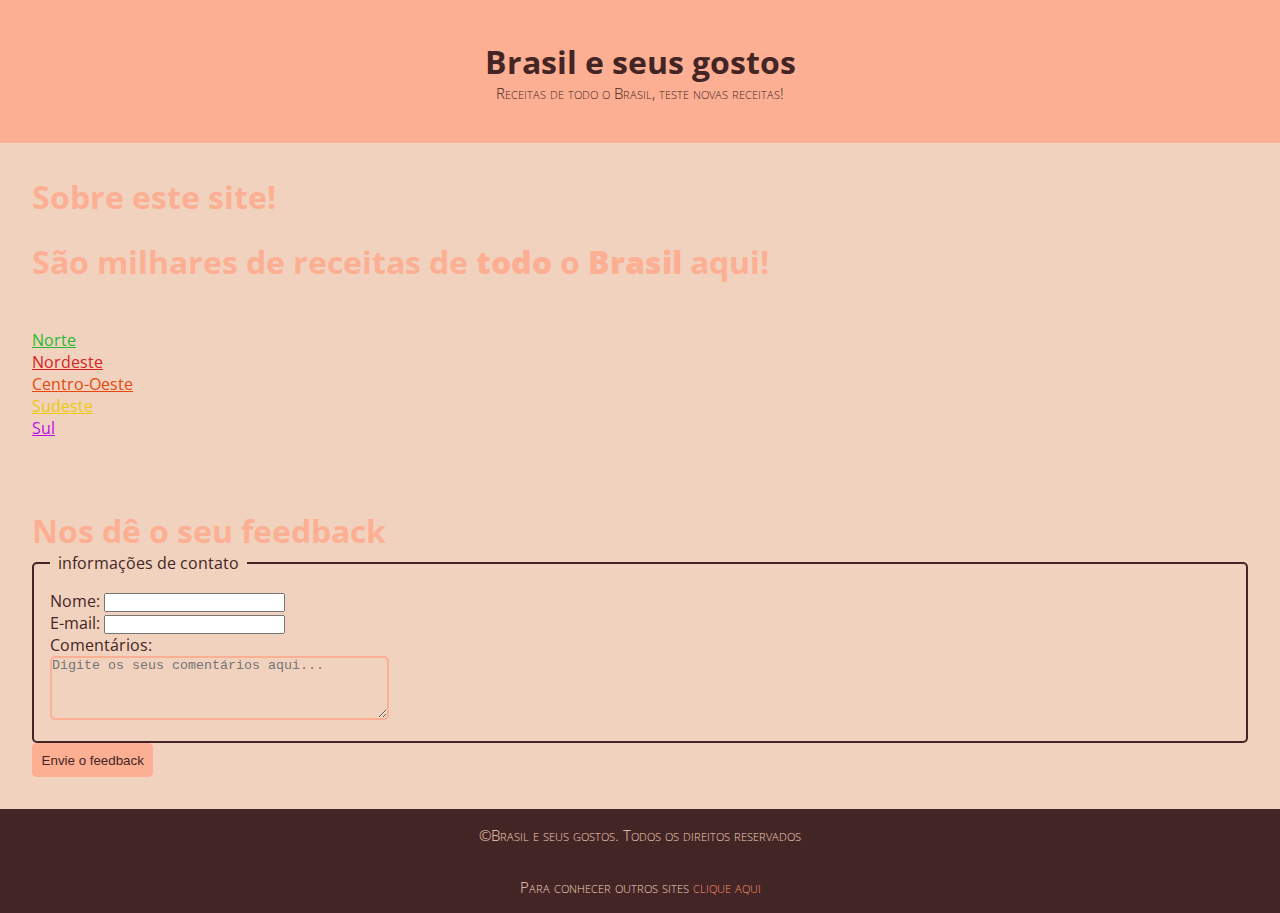
<file: index.html>
<!DOCTYPE html>
<html lang="en">
 <head>
    <meta charset="UTF-8">
    <meta name="description" content="Site de receitas">
    <link href="Brasileseusgostos.css" rel="stylesheet" type="text/css">
    <title>Brasil e seus gostos</title>
 </head>
 <body>
   
    <header>
        <h1>Brasil e seus gostos</h1>
        <p>Receitas de todo o Brasil, teste novas receitas!</p>
    </header>
      

    <main>
        <!--Aqui é sobre o site-->
        <section>
            <h2>Sobre este site!</h2><br>
            <h2>São milhares de receitas de <strong>todo</strong> o <strong>Brasil</strong> aqui!</h2><br>
        </section>
        <!--Parte 0: Regiões-->
        <section>
            <a class="Norte" href="Norte.html" target="_blank">Norte</a>
            <a class="Nordeste" href="Nordeste.html" target="_blank">Nordeste</a>
            <a class="Centro" href="CentroOeste.html" target="_blank">Centro-Oeste</a>
            <a class="Sudeste" href="Sudeste.html" target="_blank">Sudeste</a>
            <a class="Sul" href="Sul.html" target="_blank">Sul</a>
         </section><br>
      
        <!--Formulário de Feedback-->
    <section> 
        <h2> Nos dê o seu feedback</h2>
        <form> 
              <fieldset>
                <legend>informações de contato</legend>
            <label for="nome"> Nome:</label>
            <input type="text" id="nome" name="nome"><br>
            <label for="email"> E-mail:</label>
            <input type="email" id="email" name="email"><br>
            <label for="comentários">Comentários:</label><br>
            <textarea id="comentários" name="comentários" rows="4" cols="40" placeholder="Digite os seus comentários aqui..."></textarea>
             </fieldset>
            <button onclick="alert('FEEDBACK ENVIADO')">Envie o feedback</button><br>
            </form>
    </section>
    </main>
    
    <footer>
        <p class="paragrafo-footer">&copy;Brasil e seus gostos. Todos os direitos reservados</p>
        <p class="paragrafo-footer">Para conhecer outros sites <a href="Gato sem logo.jpeg" target="_blank">clique aqui</a></p>
    </footer>

 </body>
</html>
</file>
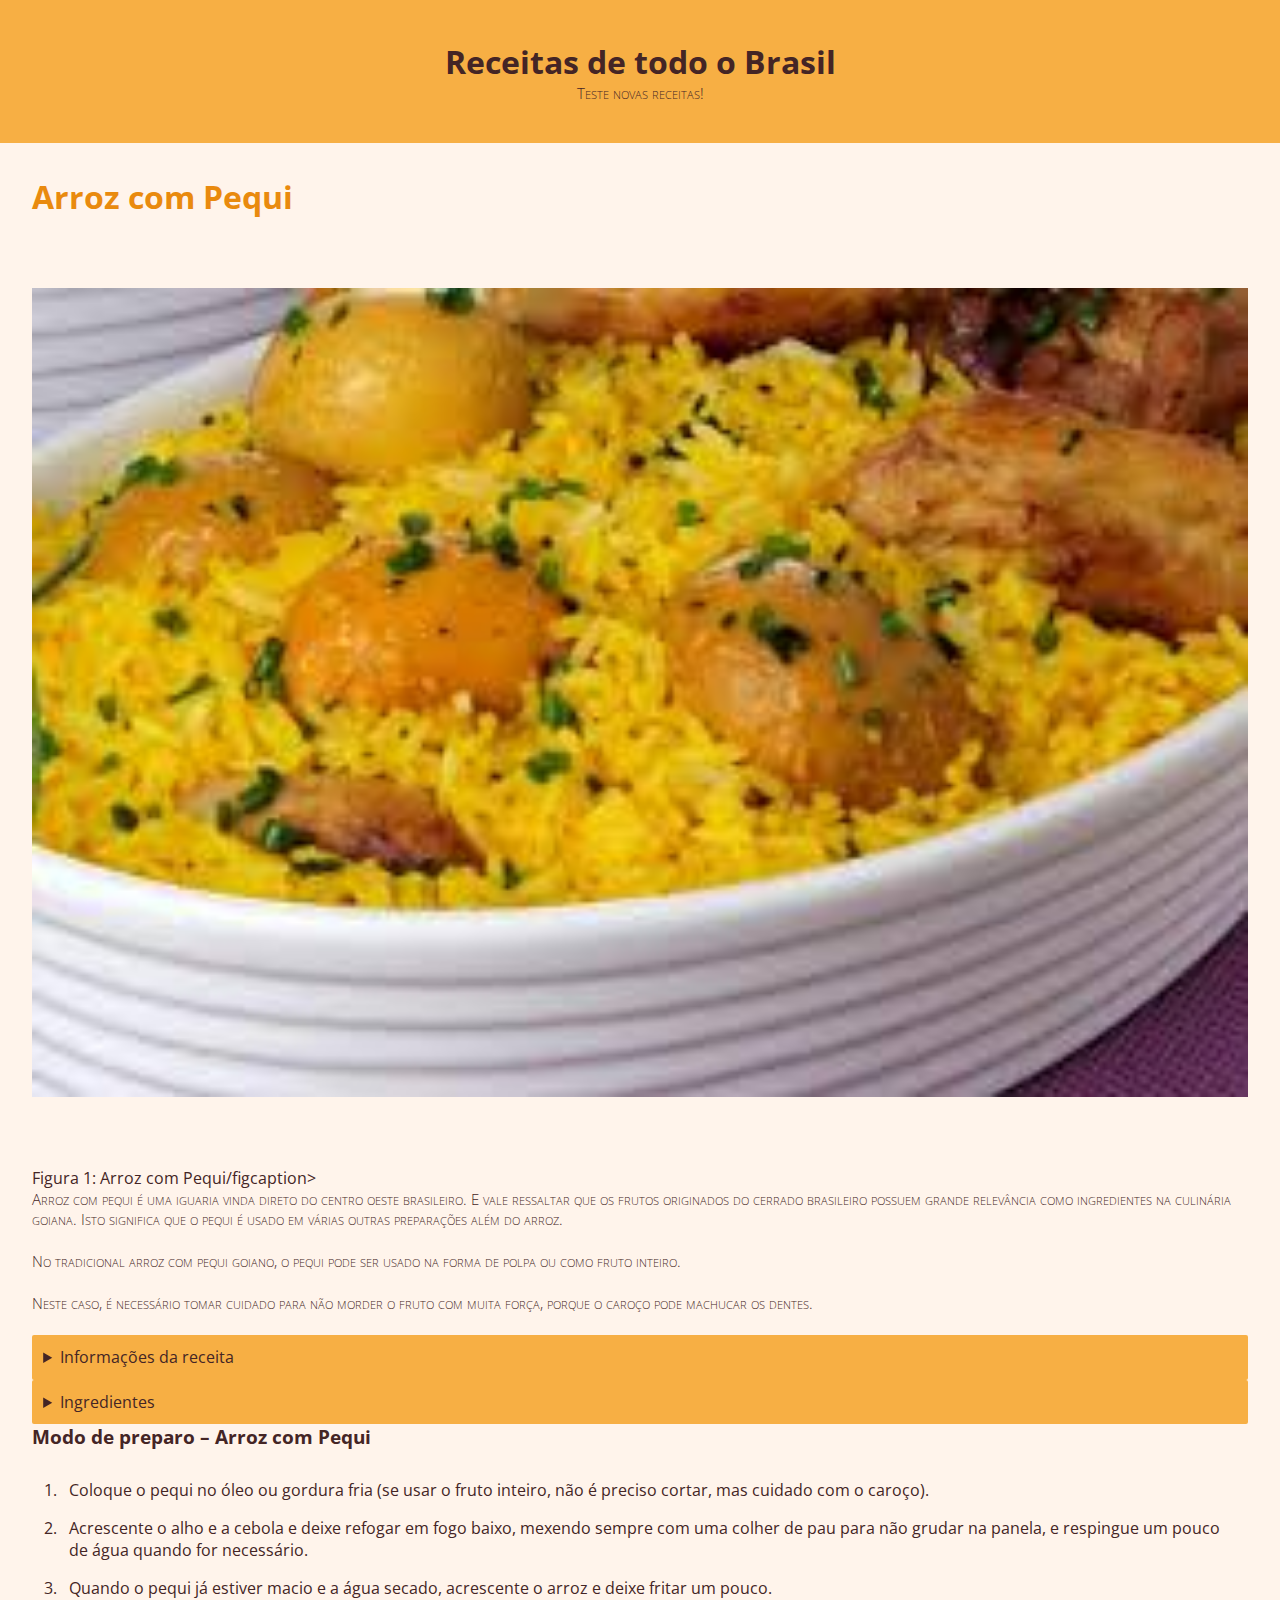
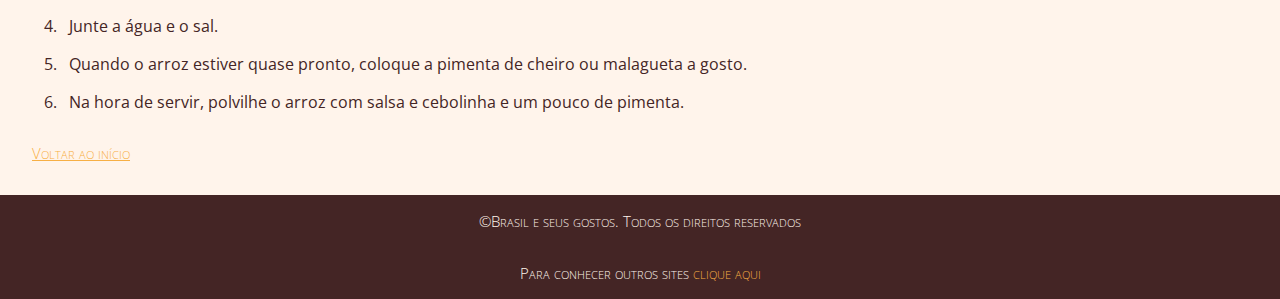
<file: CentroOeste.html>
<!DOCTYPE html>
<html lang="en">
 <head>
    <meta charset="UTF-8">
    <meta name="description" content="Site de receitas">
    <link href="Centro.css" rel="stylesheet" type="text/css">
    <title>Brasil e seus gostos</title>
 </head>
 <body>
    <header>
        <h1>Receitas de todo o Brasil</h1>
        <p>Teste novas receitas!</p>
    </header>
   <!--Receita norte:-->
    <main>
    
        <h2>Arroz com Pequi</h2><br>
        <img src="Arroz.jpeg" alt="Uma imagem de Arroz com Pequi"><br>
        <figcaption> Figura 1: Arroz com Pequi/figcaption>

        <p>Arroz com pequi é uma iguaria vinda direto do centro oeste brasileiro. E vale ressaltar que os frutos originados do cerrado brasileiro possuem grande relevância como ingredientes na culinária goiana. Isto significa que o pequi é usado em várias outras preparações além do arroz.</p><br>
        <p>No tradicional arroz com pequi goiano, o pequi pode ser usado na forma de polpa ou como fruto inteiro.</p><br>
        <p>Neste caso, é necessário tomar cuidado para não morder o fruto com muita força, porque o caroço pode machucar os dentes.</p><br>

        <section>

            <details>
                <summary> Informações da receita</summary>
                <il>
                    <li>Tipo de Preparo:Guarnição</li>
                    <li>Cozinha: Brasileira</li>
                    <li>Rendimento: 5 porções</li>
                    <li>Tempo de Preparo: 30 minutos</li>
                    <li>Tempo de Cozimento: 30 minutos</li>
                    <li>Tempo Total: 60 minutos</li>
                </il>
             </details> 
               
             <details>
                <summary> Ingredientes</summary>
                <il>
                    <li>1/4 de xícara de chá de óleo ou banha de porco</li>
                    <li>1/2 kg de pequi lavado</li>
                    <li>2 dentes de alho espremidos</li>
                    <li>1 cebola grande picada</li>
                    <li>2 xícaras de chá de arroz</li>
                    <li>4 xícaras de chá de água quente</li>
                    <li>Sal a gosto</li>
                    <li>Pimenta de cheiro ou malagueta a gosto</li>
                    <li>Salsinha, cebolinha picada a gosto</li>
                </il>
                </details>

                <h3>Modo de preparo – Arroz com Pequi</h3><br>
                <ol>
                    <li>Coloque o pequi no óleo ou gordura fria (se usar o fruto inteiro, não é preciso cortar, mas cuidado com o caroço).</li>
                    <li>Acrescente o alho e a cebola e deixe refogar em fogo baixo, mexendo sempre com uma colher de pau para não grudar na panela, e respingue um pouco de água quando for necessário.</li>
                    <li>Quando o pequi já estiver macio e a água secado, acrescente o arroz e deixe fritar um pouco.</li>
                    <li>Junte a água e o sal.</li>
                    <li>Quando o arroz estiver quase pronto, coloque a pimenta de cheiro ou malagueta a gosto.</li>
                    <li>Na hora de servir, polvilhe o arroz com salsa e cebolinha e um pouco de pimenta.</li>
                </ol><br>

       <p></p>
       <p><a href="index.html" target="_blank">Voltar ao início</a></p>
    </section>
    </main>
    <!--Rodapé-->
    <footer>
        <p class="paragrafo-footer">&copy;Brasil e seus gostos. Todos os direitos reservados</p>
        <p class="paragrafo-footer">Para conhecer outros sites <a href="Gato sem logo.jpeg" target="_blank">clique aqui</a></p>
    </footer>
</file>
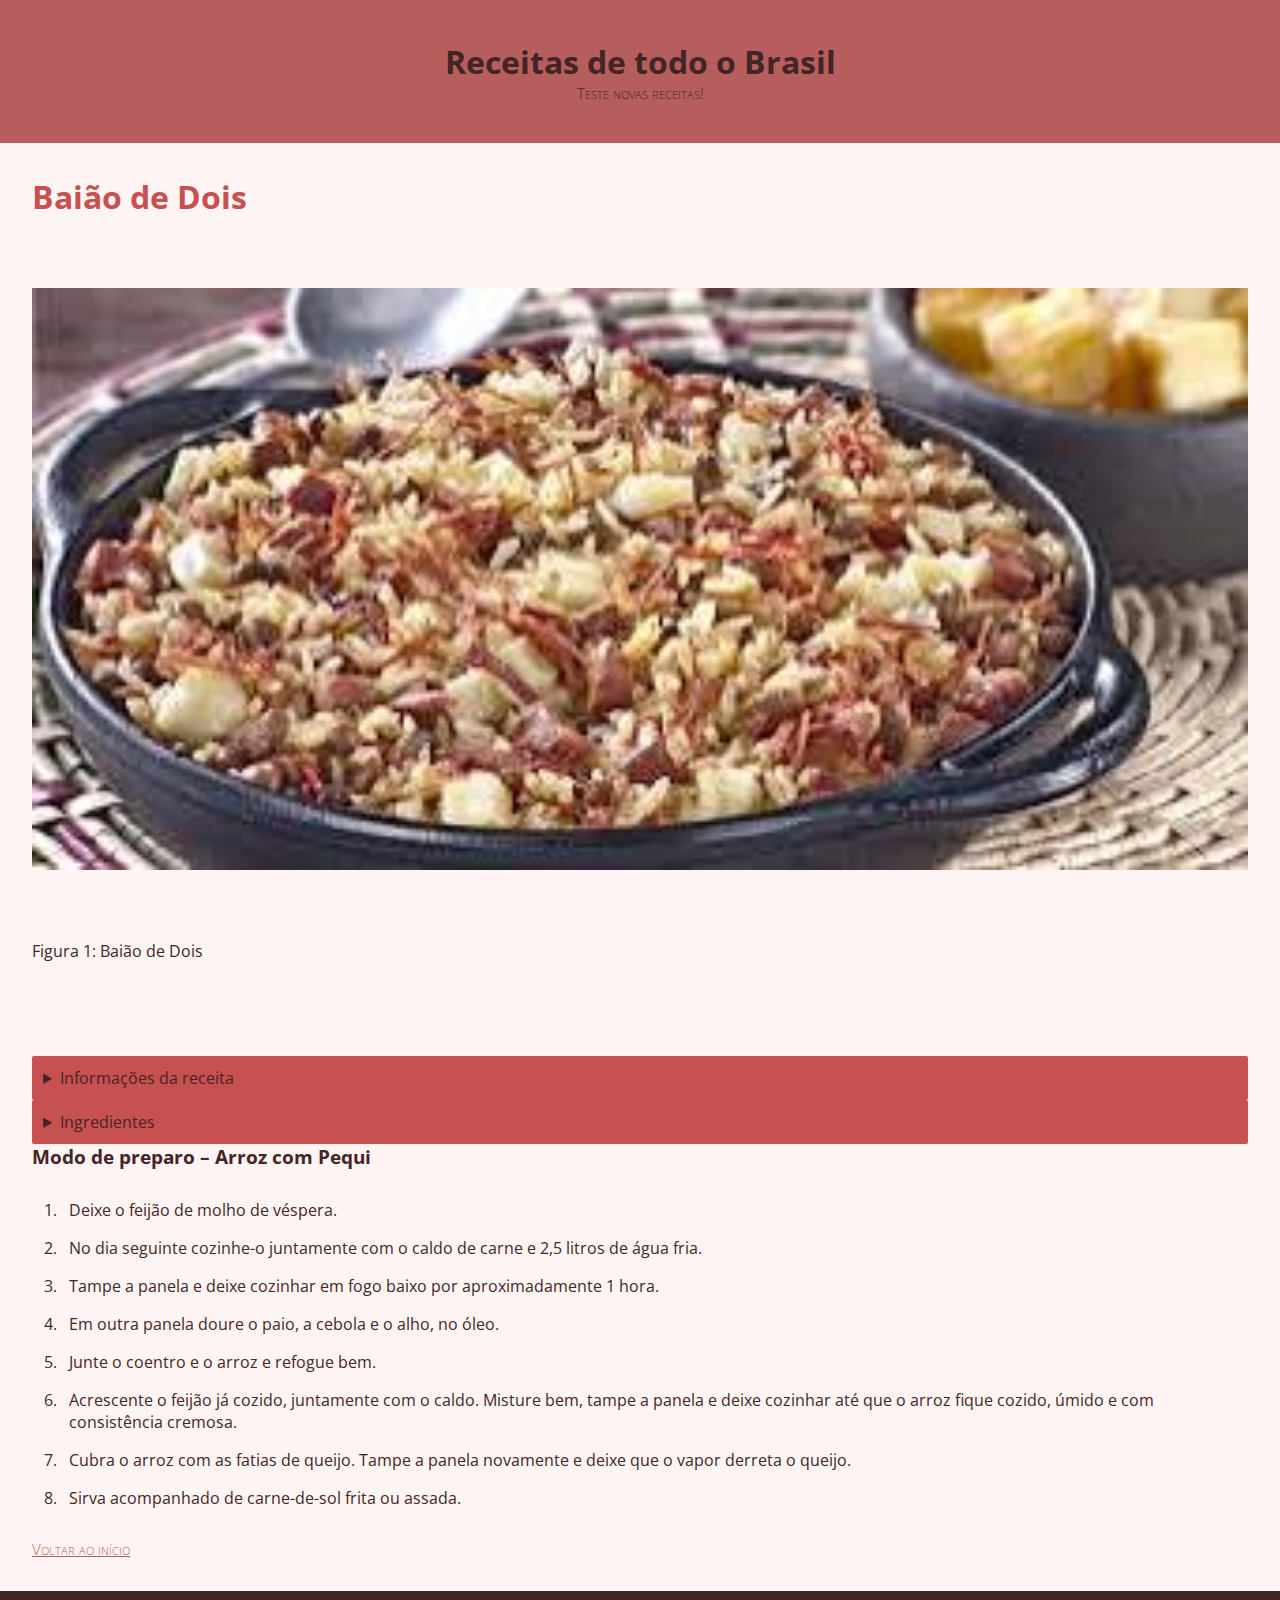
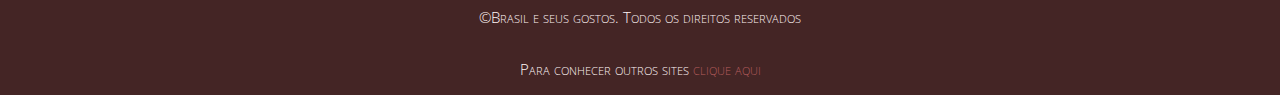
<file: Nordeste.html>
<!DOCTYPE html>
<html lang="en">
 <head>
    <meta charset="UTF-8">
    <meta name="description" content="Site de receitas">
    <link href="Nordeste.css" rel="stylesheet" type="text/css">
    <title>Brasil e seus gostos</title>
 </head>
 <body>
    <header>
        <h1>Receitas de todo o Brasil</h1>
        <p>Teste novas receitas!</p>
    </header>
   <!--Receita nordeste:-->
    <main>
    
        <h2>Baião de Dois</h2><br>
        <img src="Baiao.jpeg" alt="Uma imagem de Baião de Dois"><br>
        <figcaption> Figura 1: Baião de Dois</figcaption>

        <p></p><br>

        <section>

            <details>
                <summary> Informações da receita </summary>
                <il>
                    <li>Tipo de Preparo: Prato Principal</li>
            <li>Cozinha: Brasileira </li>
            <li>Rendimento: 6 porções</li>
            <li>Tempo de Preparo: 30 minutos</li>
            <li>Tempo de Cozimento: 1 hora </li>
            <li>Tempo Total: 1 hora 30 minutos</li>
                </il>
             </details> 
<!--colocar as informações da receita-->
             <details>
                <summary> Ingredientes</summary>
                <il>
                    <li>1/2 kg de feijão verde</li>
                    <li>2 tabletes de caldo de carne</li>
                    <li>1 dente de alho amassado</li>
                    <li>1/2 colher (sopa) de coentro picado</li>
                    <li>150 g de queijo de coalho cortado em fatias finas</li>
                    <li>1 paio cortado em rodelas</li>
                    <li>1 cebola ralada</li>
                    <li>3 colheres (sopa) de óleo</li>
                    <li>2 xícaras e 1/2 (chá) de arroz lavado e escorrido</li>
                   
                </il>
             </details>
             
             <h3>Modo de preparo – Arroz com Pequi</h3><br>
             <ol>
                 <li>Deixe o feijão de molho de véspera. </li>
                 <li>No dia seguinte cozinhe-o juntamente com o caldo de carne e 2,5 litros de água fria.</li>
                 <li>Tampe a panela e deixe cozinhar em fogo baixo por aproximadamente 1 hora. </li>
                 <li>Em outra panela doure o paio, a cebola e o alho, no óleo. </li>
                 <li>Junte o coentro e o arroz e refogue bem. </li>
                 <li>Acrescente o feijão já cozido, juntamente com o caldo. Misture bem, tampe a panela e deixe cozinhar até que o arroz fique cozido, úmido e com consistência cremosa.</li>
                 <li>Cubra o arroz com as fatias de queijo. Tampe a panela novamente e deixe que o vapor derreta o queijo.</li>
                 <li>Sirva acompanhado de carne-de-sol frita ou assada.</li>
                </ol><br>

            
       <p></p>
       <p><a href="index.html" target="_blank">Voltar ao início</a></p>
    </section>
    </main>
    <!--Rodapé-->
    <footer>
        <p class="paragrafo-footer">&copy;Brasil e seus gostos. Todos os direitos reservados</p>
        <p class="paragrafo-footer">Para conhecer outros sites <a href="Gato sem logo.jpeg" target="_blank">clique aqui</a></p>
    </footer>
</file>
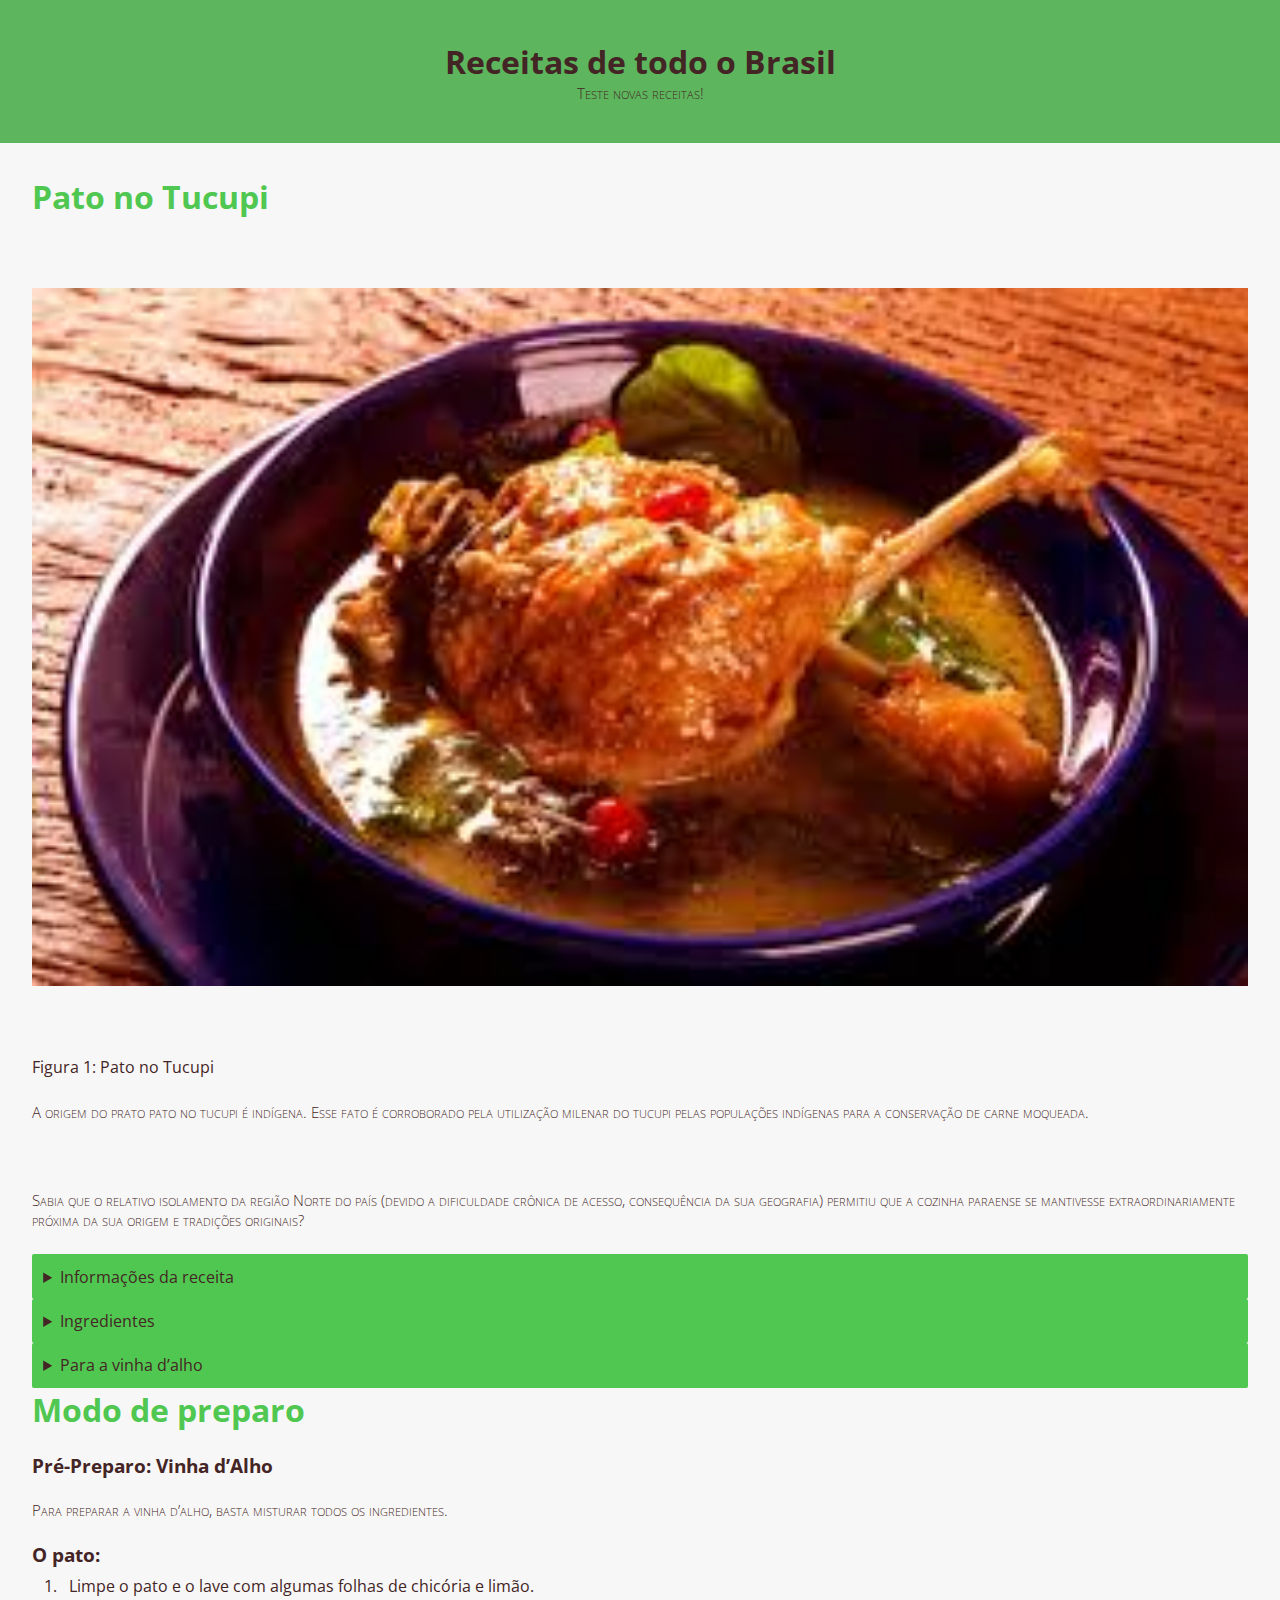
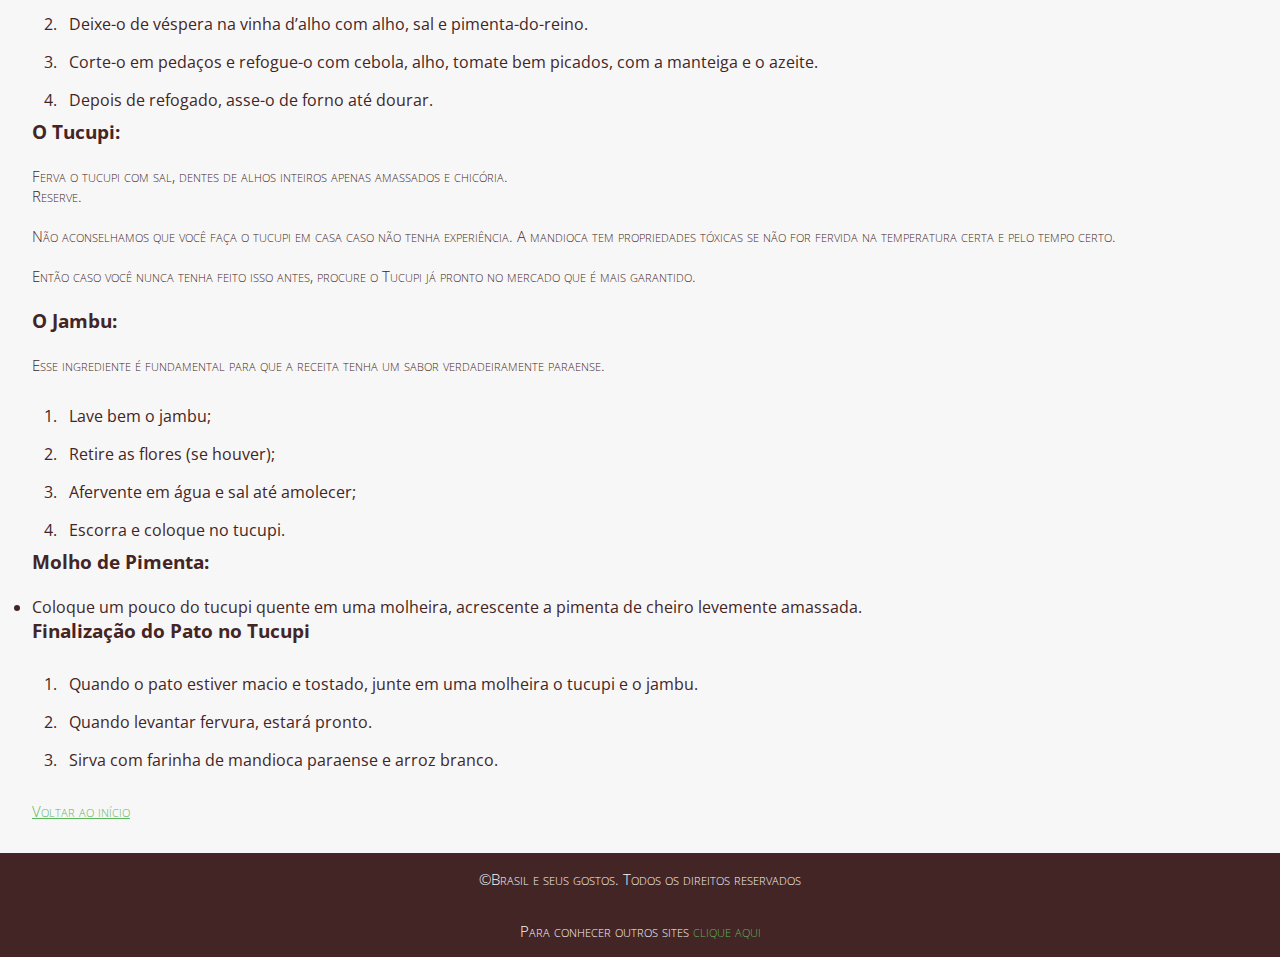
<file: Norte.html>
<!DOCTYPE html>
<html lang="en">
 <head>
    <meta charset="UTF-8">
    <meta name="description" content="Site de receitas">
    <link href="Norte.css" rel="stylesheet" type="text/css">
    <title>Brasil e seus gostos</title>
 </head>
 <body>
    <header>
        <h1>Receitas de todo o Brasil</h1>
        <p>Teste novas receitas!</p>
    </header>
   <!--Receita norte:-->
    <main>
    
        <h2>Pato no Tucupi</h2><br>
        <img src="Pato.jpeg" alt="Uma imagem de Pato no Tucupi"><br>
        <figcaption> Figura 1: Pato no Tucupi</figcaption>

        <p>A origem do prato pato no tucupi é indígena. Esse fato é corroborado pela utilização milenar do tucupi pelas populações indígenas para a conservação de carne moqueada. <p><br>
<p>Sabia que o relativo isolamento da região Norte do país (devido a dificuldade crônica de acesso, consequência da sua geografia) permitiu que a cozinha paraense se mantivesse extraordinariamente próxima da sua origem e tradições originais?</p>

        <section>

      <details>
        <summary> Informações da receita</summary>
        <il>
            <li>Tipo de Preparo: Prato Principal</li>
            <li>Cozinha: Brasileira (Paraense)</li>
            <li>Rendimento: 5 porções</li>
            <li>Tempo de Preparo: 30 minutos</li>
            <li>Tempo de Cozimento: 1 hora</li>
            <li>Tempo Total: 1 hora e 30 minutos</li>
        </il>
     </details> 
       
     <details>
        <summary> Ingredientes</summary>
        <il>
            <li>1 pato de 3 kg</li>
            <li>3 litros de tucupi</li>
            <li>5 maços de jambu</li>
            <li>10 dentes de alho</li>
            <li>2 cebolas</li>
            <li>1 maço de chicória do Pará</li>
            <li>sal a gosto</li>
            <li>2 tomates</li>
            <li>2 limões</li>
            <li>1 pitada de pimenta do reino</li>
            <li>1 colher de manteiga</li>
            <li>2 colheres de azeite</li>
            <li>pimenta de cheiro</li>
           
        </il>
     </details> 
       
     <details>
        <summary> Para a vinha d’alho</summary>
        <il>
            <li>1 cebola média picada</li>
            <li>1 dente de alho</li>
            <li>2 copos de vinho branco seco</li>
            <li>2 folhas de louro</li>
            <li>2 limões (espremer direto sobre a carne)</li>
            <li>2 colheres (sopa) de vinagre aromático</li>
            <li>1 colher (sopa) de colorau</li>
            <li>1 colher (sopa) de molho inglês</li>
            <li>1 pimenta do reino bem picada </li>
            <li>Sal a gosto </li>
           
        </il>
    </details> 

     <h2>Modo de preparo</h2><br>
     <h3>Pré-Preparo: Vinha d’Alho</h3><br>
     <p>Para preparar a vinha d’alho, basta misturar todos os ingredientes.</p><br>

     <h3>O pato:</h3>
        <ol>
            <li>Limpe o pato e o lave com algumas folhas de chicória e limão.</li>
            <li>Deixe-o de véspera na vinha d’alho com alho, sal e pimenta-do-reino.</li>
            <li>Corte-o em pedaços e refogue-o com cebola, alho, tomate bem picados, com a manteiga e o azeite.</li>
            <li>Depois de refogado, asse-o de forno até dourar.</li>
        </ol>

     <h3>O Tucupi:</h3><br>
     <p>Ferva o tucupi com sal, dentes de alhos inteiros apenas amassados e chicória. <br>Reserve.</br><br>Não aconselhamos que você faça o tucupi em casa caso não tenha experiência. A mandioca tem propriedades tóxicas se não for fervida na temperatura certa e pelo tempo certo.</br><br>Então caso você nunca tenha feito isso antes, procure o Tucupi já pronto no mercado que é mais garantido.</br></p><br>

     <h3>O Jambu:</h3><br>
     <p>Esse ingrediente é fundamental para que a receita tenha um sabor verdadeiramente paraense.</p><br>
     <ol>
        <li>Lave bem o jambu;</li>
        <li>Retire as flores (se houver);</li>
        <li>Afervente em água e sal até amolecer;</li>
        <li>Escorra e coloque no tucupi.</li>
    </ol>
     
    <h3>Molho de Pimenta:</h3><br>
    <il>
        <li>Coloque um pouco do tucupi quente em uma molheira, acrescente a pimenta de cheiro levemente amassada.</li>
    </il>
    
    <h3>Finalização do Pato no Tucupi</h3><br>
    <ol>
        <li>Quando o pato estiver macio e tostado, junte em uma molheira o tucupi e o jambu.</li>
        <li>Quando levantar fervura, estará pronto.</li>
        <li>Sirva com farinha de mandioca paraense e arroz branco.</li>
    </ol><br>
       <p><a href="index.html" target="_blank">Voltar ao início</a></p>
    </section>
    </main>
    <!--Rodapé-->
    <footer>
        <p class="paragrafo-footer">&copy;Brasil e seus gostos. Todos os direitos reservados</p>
        <p class="paragrafo-footer">Para conhecer outros sites <a href="Gato sem logo.jpeg" target="_blank">clique aqui</a></p>
    </footer>
</file>
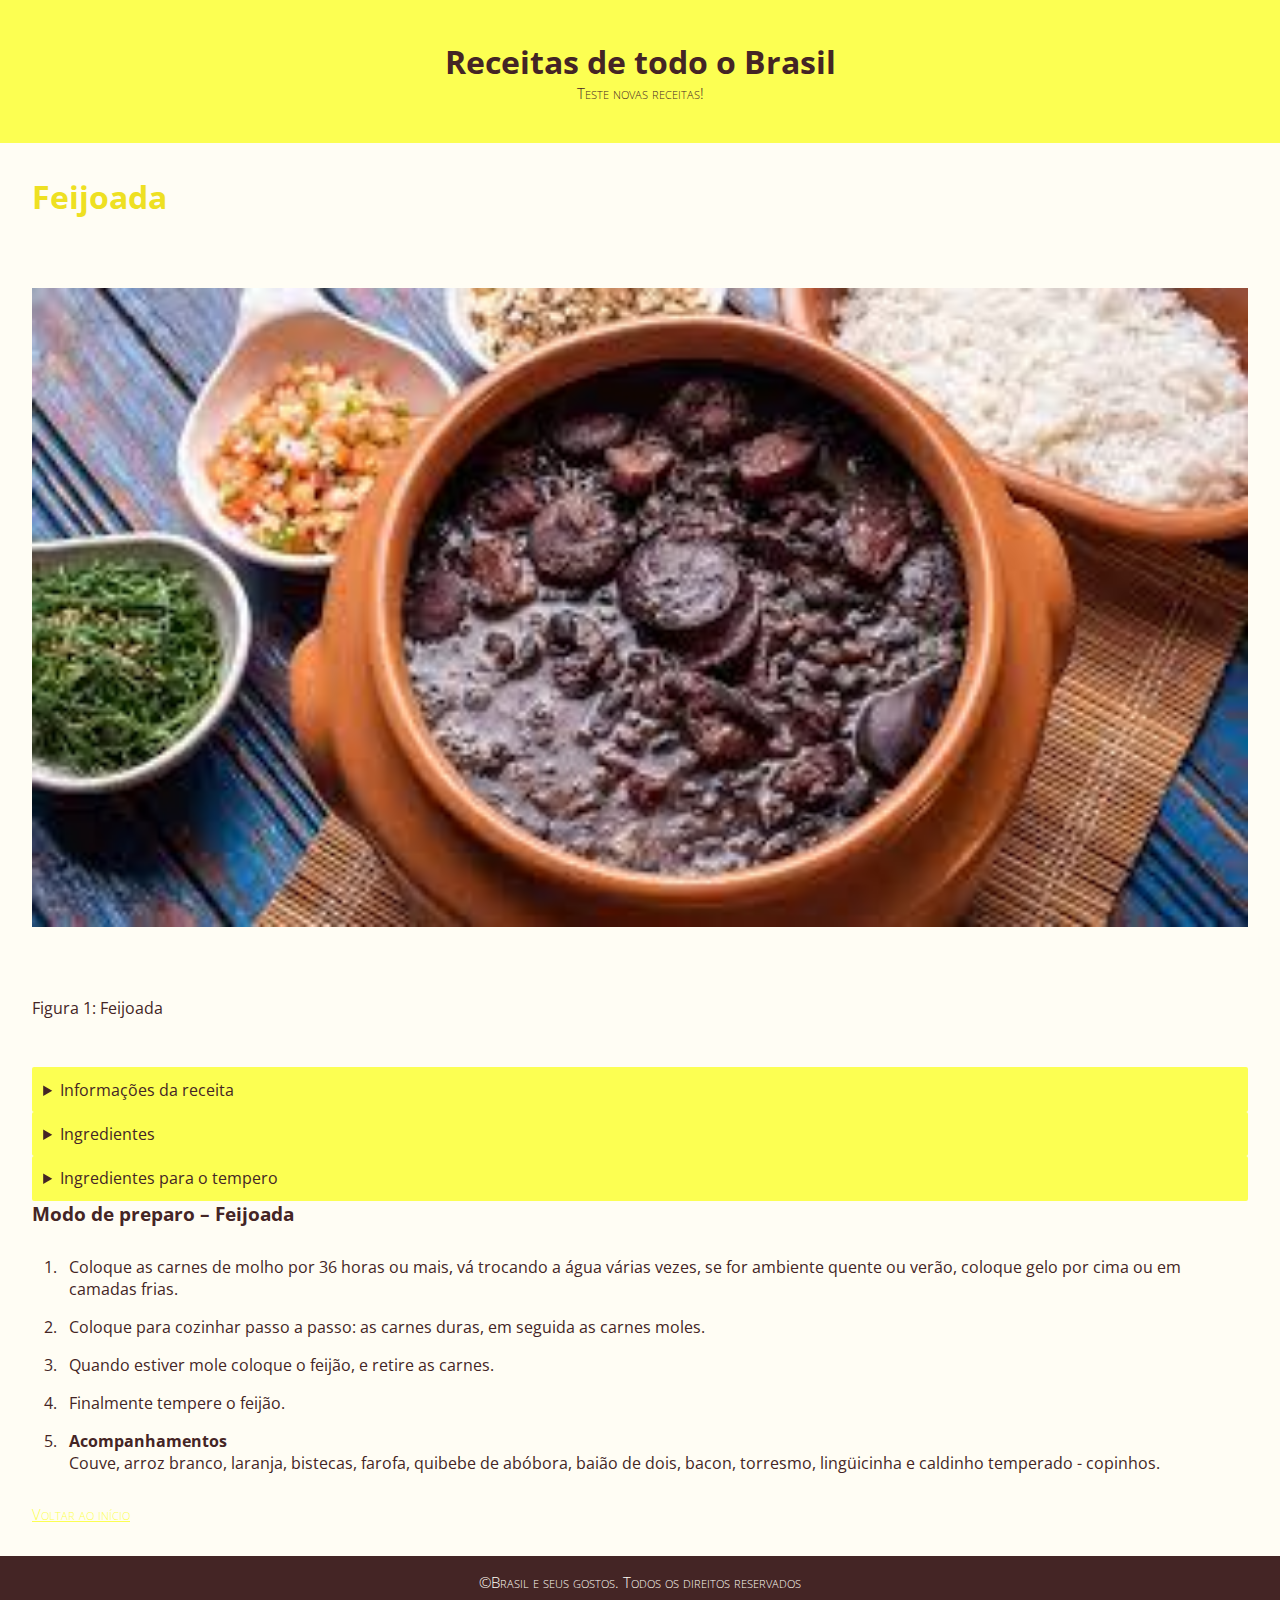
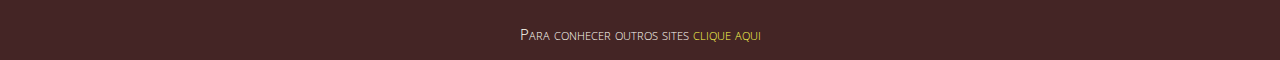
<file: Sudeste.html>
<!DOCTYPE html>
<html lang="en">
<head>
    <meta charset="UTF-8">
    <meta name="viewport" content="width=device-width, initial-scale=1.0">
<!DOCTYPE html>
<html lang="en">
 <head>
    <meta charset="UTF-8">
    <meta name="description" content="Site de receitas">
    <link href="Sudeste.css" rel="stylesheet" type="text/css">
    <title>Brasil e seus gostos</title>
 </head>
 <body>
    <header>
        <h1>Receitas de todo o Brasil</h1>
        <p>Teste novas receitas!</p>
    </header>
   <!--Receita sudeste:-->
    <main>
    
        <h2>Feijoada</h2><br>
        <img src="Feijoada.jpeg" alt="Uma imagem de Feijoada"><br>
        <figcaption> Figura 1: Feijoada</figcaption>

        <p></p>

        <section>

            <details>
                <summary> Informações da receita</summary>
                <il>
                    <li>Tipo de Preparo: Prato Principal</li>
                    <li>Cozinha: Brasileira</li>
                    <li>Rendimento: 20 porções</li>
                    <li>Tempo de Preparo:  1 hora e 20 minutos</li>
                    <li>Tempo de Cozimento: 1 hora </li>
                    <li>Tempo Total: 2 hora e 20 minutos</li>
                   
                </il>
             </details> 

             <details>
                <summary> Ingredientes</summary>
                <il>
                    <li>1 Kg de feijão preto</li>
                    <li>70 g de orelha de porco</li>
                    <li>70 g de pé de porco</li>
                    <li>50 g de lombo de porco</li>
                    <li>150 g de lingüiça portuguesa</li>
                    <li>100 g de carne seca</li>
                    <li>70 g de rabo de porco</li>
                    <li>100 g de costelinha de porco</li>
                    <li>100 g de paio</li>
                </il>
             </details>
             
             <details>
                <summary> Ingredientes para o tempero</summary>
                <il>
                    <li>2 cebolas grandes picadinhas</li>
                    <li>3 folhas de louro</li>
                    <li>Pimenta do reino a gosto</li>
                    <li>40 ml de de pinga</li>
                    <li>1 maço de cebolinha verde picadinha</li>
                    <li>6 dentes de alho</li>
                    <li>1 ou 2 laranja</li>
                    <li>Sal se precisar</li>
                </il>
             </details>

                <h3>Modo de preparo – Feijoada</h3><br>
                    <ol>
                        <li>Coloque as carnes de molho por 36 horas ou mais, vá trocando a água várias vezes, se for ambiente quente ou verão, coloque gelo por cima ou em camadas frias.</li>
                        <li>Coloque para cozinhar passo a passo: as carnes duras, em seguida as carnes moles.</li>
                        <li>Quando estiver mole coloque o feijão, e retire as carnes.</li>
                        <li>Finalmente tempere o feijão.</li>
                        <li><strong>Acompanhamentos</strong> <br>
                            Couve, arroz branco, laranja, bistecas, farofa, quibebe de abóbora, baião de dois, bacon, torresmo, lingüicinha e caldinho temperado - copinhos.</li>
                    </ol><br>
                
            
           
       <p></p>
       <p><a href="index.html" target="_blank">Voltar ao início</a></p>
    </section>
    </main>
    <!--Rodapé-->
    <footer>
        <p class="paragrafo-footer">&copy;Brasil e seus gostos. Todos os direitos reservados</p>
        <p class="paragrafo-footer">Para conhecer outros sites <a href="Gato sem logo.jpeg" target="_blank">clique aqui</a></p>
    </footer>
</file>
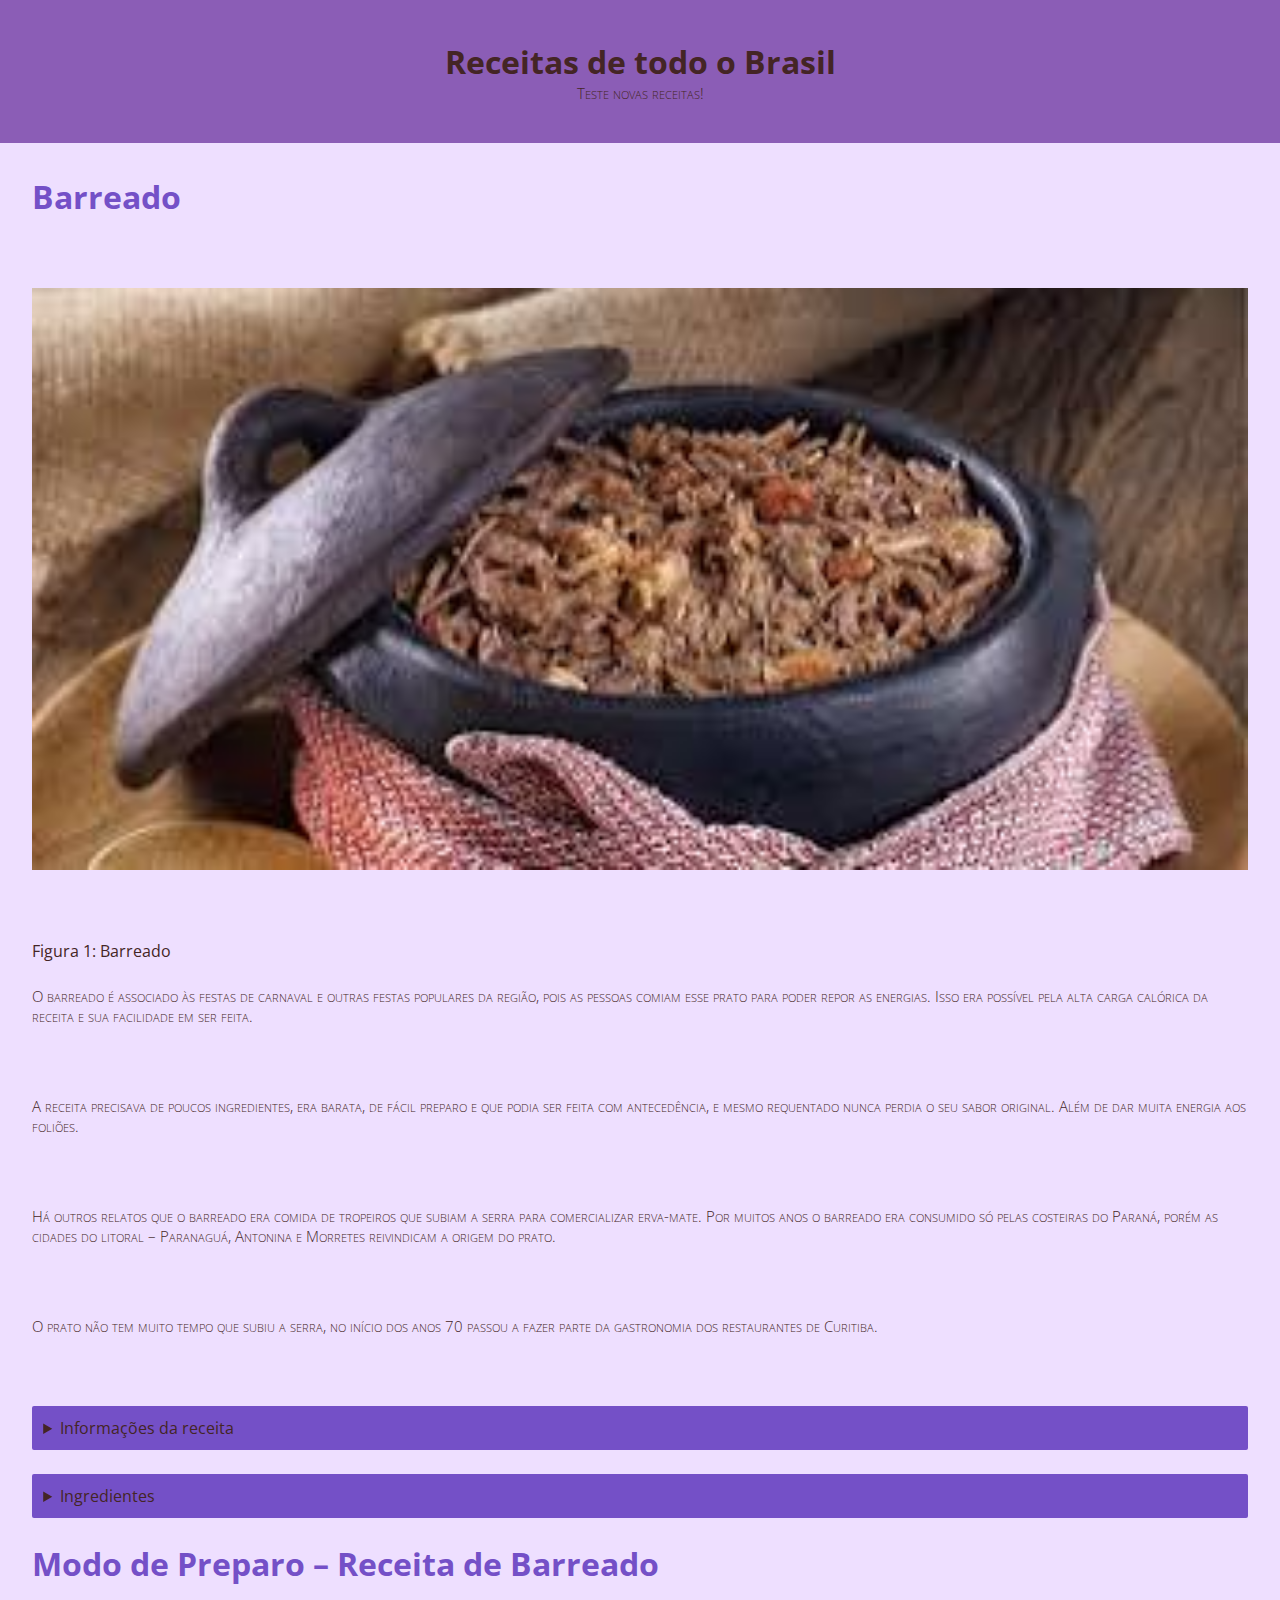
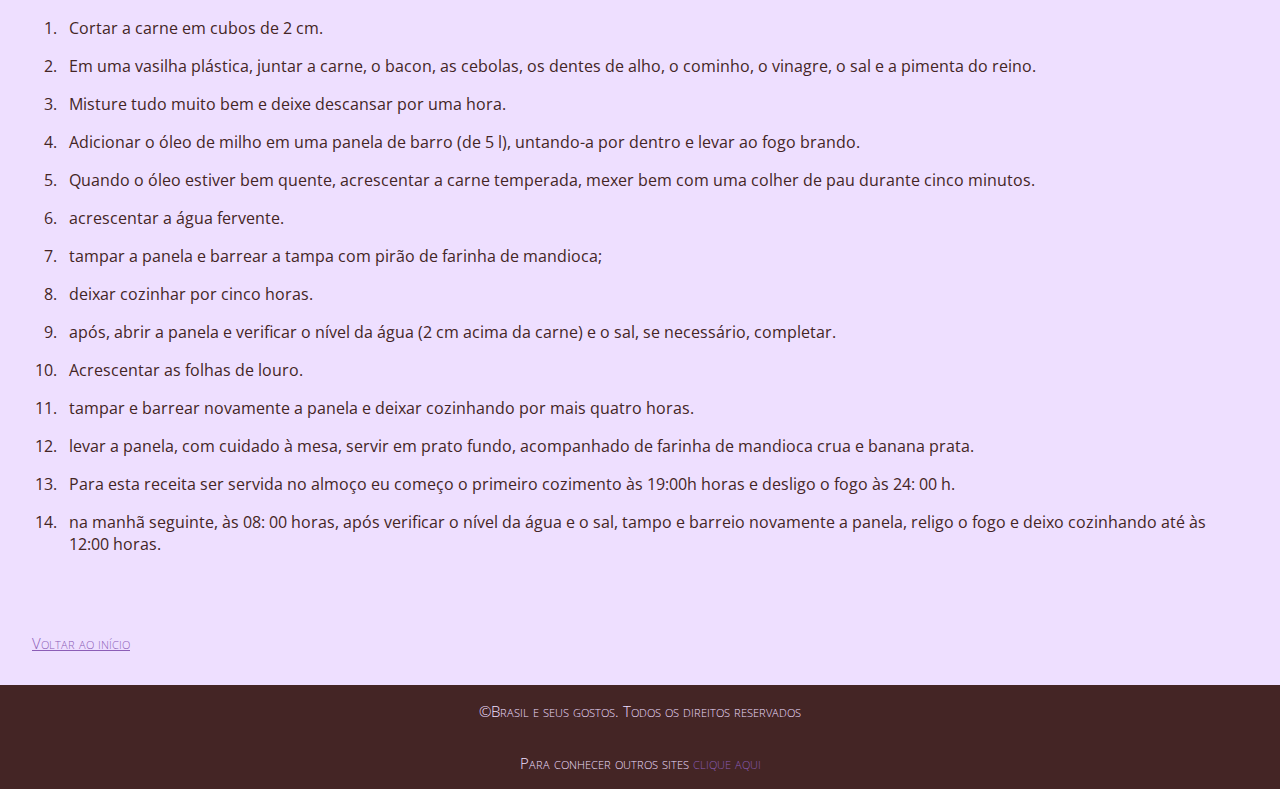
<file: Sul.html>
<!DOCTYPE html>
<html lang="en">
 <head>
    <meta charset="UTF-8">
    <meta name="description" content="Site de receitas">
    <link href="Sul.css" rel="stylesheet" type="text/css">
    <title>Brasil e seus gostos</title>
 </head>
 <body>
    <header>
        <h1>Receitas de todo o Brasil</h1>
        <p>Teste novas receitas!</p>
    </header>
   <!--Receita sul:-->
    <main>
    
        <h2>Barreado</h2><br>
        <img src="Barreado.jpeg" alt="Uma imagem de Barreado"><br>
        <figcaption> Figura 1: Barreado</figcaption>

        <p>O barreado é associado às festas de carnaval e outras festas populares da região, pois as pessoas comiam esse prato para poder repor as energias. Isso era possível pela alta carga calórica da receita e sua facilidade em ser feita.</p><br>
        <p>A receita precisava de poucos ingredientes, era barata, de fácil preparo e que podia ser feita com antecedência, e mesmo requentado nunca perdia o seu sabor original. Além de dar muita energia aos foliões.</p><br>
        <p>Há outros relatos que o barreado era comida de tropeiros que subiam a serra para comercializar erva-mate. Por muitos anos o barreado era consumido só pelas costeiras do Paraná, porém as cidades do litoral – Paranaguá, Antonina e Morretes reivindicam a origem do prato.</p><br>
        <p>O prato não tem muito tempo que subiu a serra, no início dos anos 70 passou a fazer parte da gastronomia dos restaurantes de Curitiba.</p><br>
       
        <details>
            <summary> Informações da receita</summary>
            <il>
                <li>Tipo de Preparo: Prato Principal</li>
                <li>Cozinha: Brasileira</li>
                <li>Rendimento: 5 porções</li>
                <li>Tempo de Preparo: 1 minutos</li>
                <li>Tempo de Cozimento: 9 hora</li>
                <li>Tempo Total: 10 hora</li>
            </il>
         </details> 
           
         <details>
            <summary> Ingredientes</summary>
            <il>
                <li>2,5 kg de coxão mole</li>
                <li>300 g de bacon em cubos</li>
                <li>2 cebolas grandes, picadas</li>
                <li>5 dentes de alho, picados</li>
                <li>10 g de cominho em pó</li>
                <li>3 folhas de louro</li>
                <li>Sal e pimenta do reino, a gosto</li>
                <li>200 ml de vinagre de vinho</li>
                <li>4 colheres de sopa de óleo de milho</li>
                <li>2 litros de água fervente</li>
            </il>
            </details>
  
            <h2>Modo de Preparo – Receita de Barreado</h2>
            <ol>
                <li>Cortar a carne em cubos de 2 cm.</li>
                <li>Em uma vasilha plástica, juntar a carne, o bacon, as cebolas, os dentes de alho, o cominho, o vinagre, o sal e a pimenta do reino.</li>
                <li>Misture tudo muito bem e deixe descansar por uma hora.</li>
                <li>Adicionar o óleo de milho em uma panela de barro (de 5 l), untando-a por dentro e levar ao fogo brando.</li>
                <li>Quando o óleo estiver bem quente, acrescentar a carne temperada, mexer bem com uma colher de pau durante cinco minutos.</li>
                <li>acrescentar a água fervente.</li>
                <li>tampar a panela e barrear a tampa com pirão de farinha de mandioca;</li>
                <li>deixar cozinhar por cinco horas.</li>
                <li>após, abrir a panela e verificar o nível da água (2 cm acima da carne) e o sal, se necessário, completar.</li>
                <li>Acrescentar as folhas de louro.</li>
                <li>tampar e barrear novamente a panela e deixar cozinhando por mais quatro horas.</li>
                <li>levar a panela, com cuidado à mesa, servir em prato fundo, acompanhado de farinha de mandioca crua e banana prata.</li>
                <li>Para esta receita ser servida no almoço eu começo o primeiro cozimento às 19:00h horas e desligo o fogo às 24: 00 h.</li>
                <li>na manhã seguinte, às 08: 00 horas, após verificar o nível da água e o sal, tampo e barreio novamente a panela, religo o fogo e deixo cozinhando até às 12:00 horas.</li>
            </ol><br>
            <p><a href="index.html" target="_blank">Voltar ao início</a></p>
            </main>
            <!--Rodapé-->
    <footer>
        <p class="paragrafo-footer">&copy;Brasil e seus gostos. Todos os direitos reservados</p>
        <p class="paragrafo-footer">Para conhecer outros sites <a href="Gato sem logo.jpeg" target="_blank">clique aqui</a></p>
    </footer>
</file>
<file: Brasileseusgostos.css>
@import url('https://fonts.googleapis.com/css2?family=Open+Sans:ital,wght@0,300..800;1,300..800&display=swap');
* {
    margin: 0; 
    padding: 0;
    box-sizing: border-box;

}
 
 body {
     background-color:rgb(241, 210, 190);
     color:rgb(68, 37, 37);
     font-family: "Open Sans", sans-serif;
     font-optical-sizing: auto;
     font-weight: weight;
     font-style: normal;
     font-variation-settings: "wdth" 100;
 }

 header {
     padding: 2.5rem;
     background-color:rgb(252, 175, 147);
     text-align: center;

 }
 
 main{
    padding: 2rem;
    display: flex;
    flex-direction: column;
    gap: 1.5rem;
 }
 
 section {
   display: flex;
   flex-direction: column ;


 }
 

h2 {
 color: rgb(252, 175, 147);
font-size: 2rem;
}

p {
font-variant:small-caps;
font-weight:100;
font-size:15px;
}

fieldset {
    border: 2px solid;
    border-radius: 5px;
    padding: 1rem;
}

legend {
    color: rgb(68, 37, 37);
    padding: 0 0.5rem;
}
 
textarea { 
    background-color: transparent;
    outline: none;
    border-radius: 5px;
    border: 2px solid rgb(252, 175, 147);
}

button {
background-color: rgb(252, 175, 147);
border: none;
padding: 0.6rem;
color: rgb(68, 37, 37);
border-radius: 5px;
cursor: pointer;
}

.paragrafo-footer {
    color: rgb(241, 210, 190);
     background-color: rgb(68, 37, 37) ; 
    padding: 1rem;
    text-align: center;
}

 footer a {
    text-decoration: none;
    color:  rgb(250, 148, 111);
}

.Norte{
   
    color:  rgb(38, 185, 50);
}

.Nordeste{
    
    color:  rgb(216, 34, 34);
}
.Centro{
   
    color:  rgb(228, 72, 15);
}
.Sudeste{
   
    color:  rgb(236, 202, 11);
}
.Sul{
  
    color:  rgb(191, 11, 236);
}
</file>
<file: Centro.css>
@import url('https://fonts.googleapis.com/css2?family=Open+Sans:ital,wght@0,300..800;1,300..800&display=swap');
* {
    margin: 0; 
    padding: 0;
    box-sizing: border-box;

}
 
 body {
     background-color:rgb(255, 244, 235);
     color:rgb(68, 37, 37);
     font-family: "Open Sans", sans-serif;
     font-optical-sizing: auto;
     font-weight: weight;
     font-style: normal;
     font-variation-settings: "wdth" 100;
 }

 header {
     padding: 2.5rem;
     background-color:rgb(247, 175, 68);
     text-align: center;

 }
 
 main{
    padding: 2rem;
    display: flex;
    flex-direction: column;
    gap: 1.5rem;
 }
 
 section {
   display: flex;
   flex-direction: column ;


 }
 

h2 {
 color: rgb(233, 138, 14);
font-size: 2rem;
}

p {
font-variant:small-caps;
font-weight:100;
font-size:15px;
}

details {
    background-color: rgb(247, 175, 68);
    border-radius: 2px;
    padding: 0.2rem;
}

summary {
    color: rgb(68, 37, 37);
    margin: 0.5rem;
    cursor: pointer;
}

ol {
    margin-left: 1.8rem;
}

ol li{
    padding: 0.5rem;
}
fieldset {
    border: 2px solid;
    border-radius: 5px;
    padding: 1rem;
}

legend {
    color: rgb(68, 37, 37);
    padding: 0 0.5rem;
}
 
textarea { 
    background-color: transparent;
    outline: none;
    border-radius: 5px;
    border: 2px solid rgb(233, 138, 14);
}

button {
background-color: rgb(233, 138, 14);
border: none;
padding: 0.6rem;
color: rgb(68, 37, 37);
border-radius: 5px;
cursor: pointer;
}

a {
    border-radius: 5px;
    color:  rgb(247, 175, 68); 
}

.paragrafo-footer {
    color: rgb(255, 244, 235);
     background-color: rgb(68, 37, 37) ; 
    padding: 1rem;
    text-align: center;
}

  footer a{
    text-decoration: none;
    color:  rgb(247, 175, 68);
}
</file>
<file: Nordeste.css>
@import url('https://fonts.googleapis.com/css2?family=Open+Sans:ital,wght@0,300..800;1,300..800&display=swap');
* {
    margin: 0; 
    padding: 0;
    box-sizing: border-box;

}
 
 body {
     background-color:rgb(255, 244, 244);
     color:rgb(68, 37, 37);
     font-family: "Open Sans", sans-serif;
     font-optical-sizing: auto;
     font-weight: weight;
     font-style: normal;
     font-variation-settings: "wdth" 100;
 }

 header {
     padding: 2.5rem;
     background-color:rgb(182, 93, 93);
     text-align: center;

 }
 
 main{
    padding: 2rem;
    display: flex;
    flex-direction: column;
    gap: 1.5rem;
 }
 
 section {
   display: flex;
   flex-direction: column ;


 }
 

h2 {
 color: rgb(199, 80, 80);
font-size: 2rem;
}

p {
font-variant:small-caps;
font-weight:100;
font-size:15px;
}

details {
    background-color: rgb(199, 80, 80);
    border-radius: 2px;
    padding: 0.2rem;
}

summary {
    color: rgb(68, 37, 37);
    margin: 0.5rem;
    cursor: pointer;
}

ol {
    margin-left: 1.8rem;
}

ol li{
    padding: 0.5rem;
}
fieldset {
    border: 2px solid;
    border-radius: 5px;
    padding: 1rem;
}

legend {
    color: rgb(68, 37, 37);
    padding: 0 0.5rem;
}
 
textarea { 
    background-color: transparent;
    outline: none;
    border-radius: 5px;
    border: 2px solid rgb(199, 80, 80);
}

button {
background-color: rgb(199, 80, 80);
border: none;
padding: 0.6rem;
color: rgb(68, 37, 37);
border-radius: 5px;
cursor: pointer;
}

a {
    border-radius: 5px;
    color:  rgb(182, 93, 93); 
}

.paragrafo-footer {
    color: rgb(255, 244, 244);
     background-color: rgb(68, 37, 37) ; 
    padding: 1rem;
    text-align: center;
}

  footer a{
    text-decoration: none;
    color:  rgb(182, 93, 93);
}
</file>
<file: Norte.css>
@import url('https://fonts.googleapis.com/css2?family=Open+Sans:ital,wght@0,300..800;1,300..800&display=swap');
* {
    margin: 0; 
    padding: 0;
    box-sizing: border-box;

}
 
 body {
     background-color:rgb(247, 247, 247);
     color:rgb(68, 37, 37);
     font-family: "Open Sans", sans-serif;
     font-optical-sizing: auto;
     font-weight: weight;
     font-style: normal;
     font-variation-settings: "wdth" 100;
 }

 header {
     padding: 2.5rem;
     background-color:rgb(93, 182, 93);
     text-align: center;

 }
 
 main{
    padding: 2rem;
    display: flex;
    flex-direction: column;
    gap: 1.5rem;
 }
 
 section {
   display: flex;
   flex-direction: column ;


 }
 

h2 {
 color: rgb(80, 199, 80);
font-size: 2rem;
}

p {
font-variant:small-caps;
font-weight:100;
font-size:15px;
}

details {
    background-color: rgb(80, 199, 80);
    border-radius: 2px;
    padding: 0.2rem;
}

summary {
    color: rgb(68, 37, 37);
    margin: 0.5rem;
    cursor: pointer;
}

ol {
    margin-left: 1.8rem;
}

ol li{
    padding: 0.5rem;
}
fieldset {
    border: 2px solid;
    border-radius: 5px;
    padding: 1rem;
}

legend {
    color: rgb(68, 37, 37);
    padding: 0 0.5rem;
}
 
textarea { 
    background-color: transparent;
    outline: none;
    border-radius: 5px;
    border: 2px solid rgb(80, 199, 80);
}

button {
background-color: rgb(80, 199, 80);
border: none;
padding: 0.6rem;
color: rgb(68, 37, 37);
border-radius: 5px;
cursor: pointer;
}

a {
    border-radius: 5px;
    color:  rgb(93, 182, 93); 
}

.paragrafo-footer {
    color: rgb(247, 247, 247);
     background-color: rgb(68, 37, 37) ; 
    padding: 1rem;
    text-align: center;
}

  footer a{
    text-decoration: none;
    color:  rgb(93, 182, 93);
}
</file>
<file: Sudeste.css>
@import url('https://fonts.googleapis.com/css2?family=Open+Sans:ital,wght@0,300..800;1,300..800&display=swap');
* {
    margin: 0; 
    padding: 0;
    box-sizing: border-box;

}
 
 body {
     background-color:rgb(255, 253, 244);
     color:rgb(68, 37, 37);
     font-family: "Open Sans", sans-serif;
     font-optical-sizing: auto;
     font-weight: weight;
     font-style: normal;
     font-variation-settings: "wdth" 100;
 }

 header {
     padding: 2.5rem;
     background-color:rgb(252, 255, 82);
     text-align: center;

 }
 
 main{
    padding: 2rem;
    display: flex;
    flex-direction: column;
    gap: 1.5rem;
 }
 
 section {
   display: flex;
   flex-direction: column ;


 }
 

h2 {
 color: rgb(238, 224, 34);
font-size: 2rem;
}

p {
font-variant:small-caps;
font-weight:100;
font-size:15px;
}

details {
    background-color: rgb(252, 255, 82);
    border-radius: 2px;
    padding: 0.2rem;
}

summary {
    color: rgb(68, 37, 37);
    margin: 0.5rem;
    cursor: pointer;
}

ol {
    margin-left: 1.8rem;
}

ol li{
    padding: 0.5rem;
}
fieldset {
    border: 2px solid;
    border-radius: 5px;
    padding: 1rem;
}

legend {
    color: rgb(68, 37, 37);
    padding: 0 0.5rem;
}
 
textarea { 
    background-color: transparent;
    outline: none;
    border-radius: 5px;
    border: 2px solid rgb(204, 207, 38);
}

button {
background-color: rgb(204, 207, 38);
border: none;
padding: 0.6rem;
color: rgb(68, 37, 37);
border-radius: 5px;
cursor: pointer;
}

a {
    border-radius: 5px;
    color:  rgb(252, 255, 82); 
}

.paragrafo-footer {
    color: rgb(255, 253, 244);
     background-color: rgb(68, 37, 37) ; 
    padding: 1rem;
    text-align: center;
}

  footer a{
    text-decoration: none;
    color:  rgb(252, 255, 82);
}
</file>
<file: Sul.css>
@import url('https://fonts.googleapis.com/css2?family=Open+Sans:ital,wght@0,300..800;1,300..800&display=swap');
* {
    margin: 0; 
    padding: 0;
    box-sizing: border-box;

}
 
 body {
     background-color:rgb(238, 223, 255);
     color:rgb(68, 37, 37);
     font-family: "Open Sans", sans-serif;
     font-optical-sizing: auto;
     font-weight: weight;
     font-style: normal;
     font-variation-settings: "wdth" 100;
 }

 header {
     padding: 2.5rem;
     background-color:rgb(139, 93, 182);
     text-align: center;

 }
 
 main{
    padding: 2rem;
    display: flex;
    flex-direction: column;
    gap: 1.5rem;
 }
 
 section {
   display: flex;
   flex-direction: column ;


 }
 

h2 {
 color: rgb(116, 80, 199);
font-size: 2rem;
}

p {
font-variant:small-caps;
font-weight:100;
font-size:15px;
}

details {
    background-color: rgb(116, 80, 199);
    border-radius: 2px;
    padding: 0.2rem;
}

summary {
    color: rgb(68, 37, 37);
    margin: 0.5rem;
    cursor: pointer;
}

ol {
    margin-left: 1.8rem;
}

ol li{
    padding: 0.5rem;
}
fieldset {
    border: 2px solid;
    border-radius: 5px;
    padding: 1rem;
}

legend {
    color: rgb(68, 37, 37);
    padding: 0 0.5rem;
}
 
textarea { 
    background-color: transparent;
    outline: none;
    border-radius: 5px;
    border: 2px solid rgb(116, 80, 199);
}

button {
background-color: rgb(116, 80, 199);
border: none;
padding: 0.6rem;
color: rgb(68, 37, 37);
border-radius: 5px;
cursor: pointer;
}

a {
    border-radius: 5px;
    color:  rgb(139, 93, 182); 
}

.paragrafo-footer {
    color: rgb(238, 223, 255);
     background-color: rgb(68, 37, 37) ; 
    padding: 1rem;
    text-align: center;
}

  footer a{
    text-decoration: none;
    color:  rgb(139, 93, 182);
}
</file>
